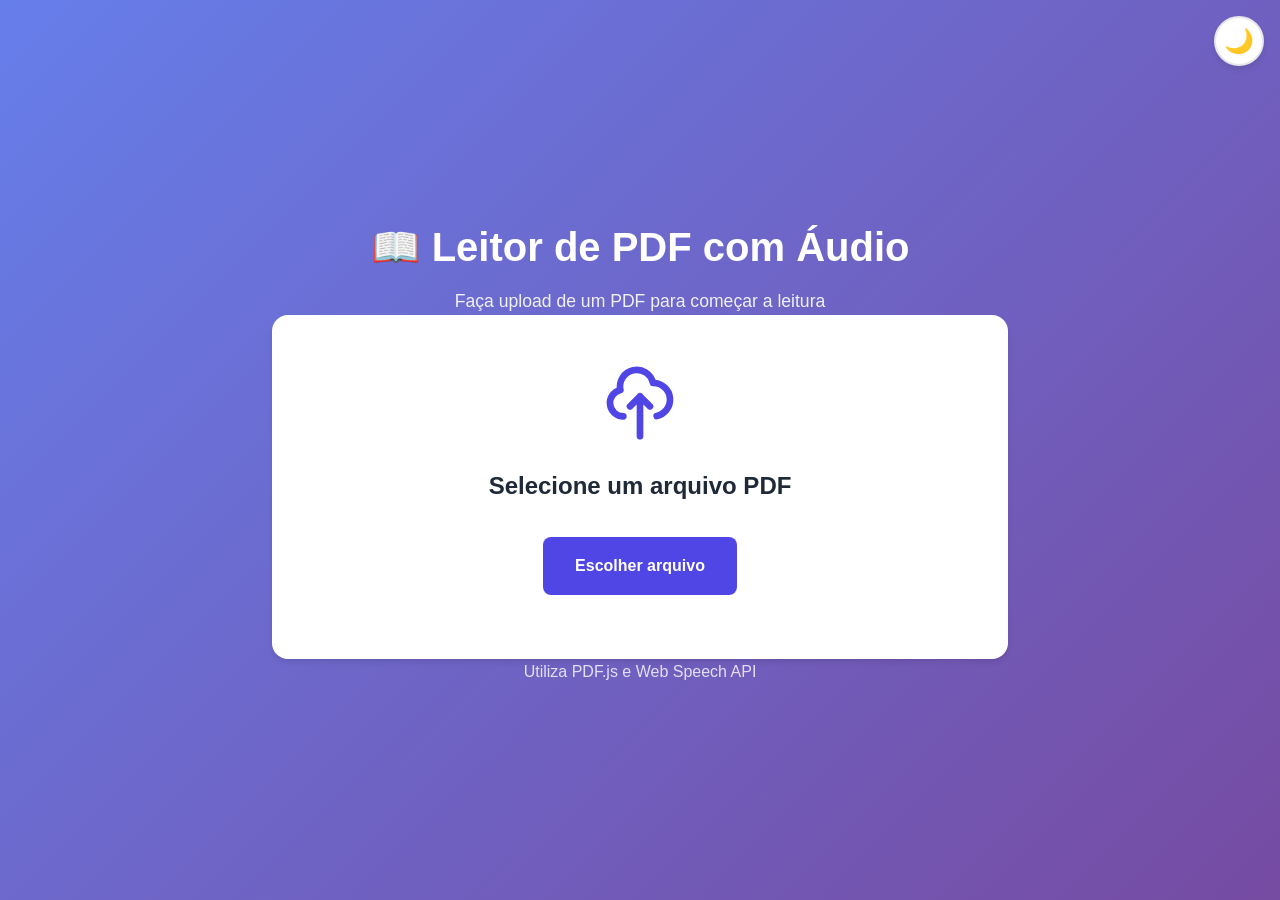
<file: index.html>
<!DOCTYPE html>
<html lang="pt-BR">
<head>
    <meta charset="UTF-8">
    <meta name="viewport" content="width=device-width, initial-scale=1.0">
    <title>Leitor de PDF com Áudio</title>
    <link rel="stylesheet" href="css/style.css">
</head>
<body>
    <div class="container">
        <button id="themeToggle" class="theme-toggle theme-toggle-home" title="Alternar tema">
            <span class="theme-icon">🌙</span>
        </button>
        
        <header>
            <h1>📖 Leitor de PDF com Áudio</h1>
            <p>Faça upload de um PDF para começar a leitura</p>
        </header>

        <main class="upload-section">
            <div class="upload-box">
                <svg class="upload-icon" xmlns="http://www.w3.org/2000/svg" fill="none" viewBox="0 0 24 24" stroke="currentColor">
                    <path stroke-linecap="round" stroke-linejoin="round" stroke-width="2" d="M7 16a4 4 0 01-.88-7.903A5 5 0 1115.9 6L16 6a5 5 0 011 9.9M15 13l-3-3m0 0l-3 3m3-3v12" />
                </svg>
                <h2>Selecione um arquivo PDF</h2>
                <input type="file" id="pdfInput" accept="application/pdf" class="file-input">
                <label for="pdfInput" class="file-label">Escolher arquivo</label>
                <p class="file-info" id="fileInfo"></p>
            </div>
        </main>

        <footer>
            <p>Utiliza PDF.js e Web Speech API</p>
        </footer>
    </div>

    <script src="js/db-handler.js"></script>
    <script src="js/theme.js"></script>
    <script src="js/app.js"></script>
</body>
</html>
</file>
<file: css/style.css>
/* ===========================
   Estilos Globais
   =========================== */
* {
    margin: 0;
    padding: 0;
    box-sizing: border-box;
}

:root {
    --primary-color: #4f46e5;
    --secondary-color: #6366f1;
    --success-color: #10b981;
    --warning-color: #f59e0b;
    --danger-color: #ef4444;
    --bg-color: #f9fafb;
    --text-color: #1f2937;
    --border-color: #e5e7eb;
    --shadow: 0 4px 6px -1px rgba(0, 0, 0, 0.1);
    --card-bg: #ffffff;
}

/* Modo Dark */
[data-theme="dark"] {
    --bg-color: #111827;
    --text-color: #f9fafb;
    --border-color: #374151;
    --card-bg: #1f2937;
    --shadow: 0 4px 6px -1px rgba(0, 0, 0, 0.5);
}

[data-theme="dark"] body {
    background: linear-gradient(135deg, #1f2937 0%, #111827 100%);
}

[data-theme="dark"] .upload-section,
[data-theme="dark"] .text-container,
[data-theme="dark"] .viewer-header,
[data-theme="dark"] .viewer-controls {
    background: var(--card-bg);
    color: var(--text-color);
}

[data-theme="dark"] .pdf-canvas-container {
    background: #0f172a;
}

[data-theme="dark"] #pdfCanvas {
    filter: invert(1) hue-rotate(180deg);
    box-shadow: 0 2px 12px rgba(0, 0, 0, 0.5);
}

[data-theme="dark"] .voice-select {
    background: #374151;
    color: var(--text-color);
    border-color: var(--border-color);
}

[data-theme="dark"] .slider {
    background: #374151;
}

[data-theme="dark"] input[type="file"] + label {
    background: var(--primary-color);
}

body {
    font-family: -apple-system, BlinkMacSystemFont, 'Segoe UI', Roboto, Oxygen, Ubuntu, Cantarell, sans-serif;
    background: linear-gradient(135deg, #667eea 0%, #764ba2 100%);
    color: var(--text-color);
    min-height: 100vh;
    line-height: 1.6;
    transition: background 0.3s ease, color 0.3s ease;
}

/* ===========================
   Página de Upload (index.html)
   =========================== */
.container {
    max-width: 800px;
    margin: 0 auto;
    padding: 2rem;
    min-height: 100vh;
    display: flex;
    flex-direction: column;
    justify-content: center;
    /* gap: 4rem; */
}

header {
    text-align: center;
    /* margin-bottom: 3rem; */
    color: white;
}

header h1 {
    font-size: 2.5rem;
    margin-bottom: 0.5rem;
}

header p {
    font-size: 1.1rem;
    opacity: 0.9;
}

.upload-section {
    background: var(--card-bg);
    border-radius: 1rem;
    padding: 3rem;
    box-shadow: var(--shadow);
    transition: background 0.3s ease;
}

.upload-box {
    text-align: center;
}

.upload-icon {
    width: 80px;
    height: 80px;
    color: var(--primary-color);
    margin-bottom: 1rem;
}

.upload-box h2 {
    font-size: 1.5rem;
    margin-bottom: 2rem;
    color: var(--text-color);
}

.file-input {
    display: none;
}

.file-label {
    display: inline-block;
    padding: 1rem 2rem;
    background: var(--primary-color);
    color: white;
    border-radius: 0.5rem;
    cursor: pointer;
    font-size: 1rem;
    font-weight: 600;
    transition: all 0.3s ease;
}

.file-label:hover {
    background: var(--secondary-color);
    transform: translateY(-2px);
    box-shadow: var(--shadow);
}

.file-info {
    margin-top: 1rem;
    font-size: 0.9rem;
    color: var(--success-color);
    font-weight: 500;
}

footer {
    text-align: center;
    /* margin-top: 2rem; */
    color: white;
    opacity: 0.8;
}

/* ===========================
   Visualizador (viewer.html)
   =========================== */
.viewer-container {
    display: flex;
    flex-direction: column;
    height: 100vh;
    background: var(--bg-color);
    transition: background 0.3s ease;
    gap: 1em;
}

/* Botão de tema */
.theme-toggle {
    position: fixed;
    top: 1rem;
    right: 1rem;
    width: 50px;
    height: 50px;
    border-radius: 50%;
    border: 2px solid var(--border-color);
    background: var(--card-bg);
    cursor: pointer;
    display: flex;
    align-items: center;
    justify-content: center;
    font-size: 1.5rem;
    box-shadow: var(--shadow);
    transition: all 0.3s ease;
    z-index: 1000;
}

.theme-toggle:hover {
    transform: scale(1.1) rotate(15deg);
    box-shadow: 0 6px 12px -2px rgba(0, 0, 0, 0.2);
}

.theme-toggle-home {
    position: absolute;
}

.theme-icon {
    transition: transform 0.3s ease;
}

/* Menu Hambúrguer */
.menu-toggle {
    background: transparent;
    border: none;
    font-size: 1.8rem;
    cursor: pointer;
    color: var(--text-color);
    padding: 0.5rem;
    display: flex;
    align-items: center;
    justify-content: center;
    transition: all 0.3s ease;
}

.menu-toggle:hover {
    background: var(--bg-color);
    border-radius: 0.375rem;
}

.hamburger {
    display: block;
    line-height: 1;
}

/* Painel de Configurações */
.settings-panel {
    position: fixed;
    top: 0;
    left: -320px;
    width: 320px;
    height: 100vh;
    background: var(--card-bg);
    box-shadow: 2px 0 12px rgba(0, 0, 0, 0.2);
    z-index: 2000;
    transition: left 0.3s ease;
    overflow-y: auto;
}

.settings-panel.open {
    left: 0;
}

.settings-header {
    display: flex;
    justify-content: space-between;
    align-items: center;
    padding: 1.5rem;
    border-bottom: 1px solid var(--border-color);
    position: sticky;
    top: 0;
    background: var(--card-bg);
    z-index: 10;
}

.settings-header h2 {
    font-size: 1.25rem;
    color: var(--text-color);
    margin: 0;
}

.close-settings {
    background: transparent;
    border: none;
    font-size: 2rem;
    cursor: pointer;
    color: var(--text-color);
    line-height: 1;
    padding: 0;
    width: 32px;
    height: 32px;
    display: flex;
    align-items: center;
    justify-content: center;
    transition: all 0.2s ease;
}

.close-settings:hover {
    background: var(--bg-color);
    border-radius: 0.375rem;
}

.settings-content {
    padding: 1.5rem;
}

.setting-item {
    margin-bottom: 1.5rem;
}

.setting-item label {
    display: block;
    font-size: 0.95rem;
    font-weight: 600;
    color: var(--text-color);
    margin-bottom: 0.75rem;
}

.settings-divider {
    height: 1px;
    background: var(--border-color);
    margin: 1.5rem 0;
}

/* Theme Switch */
.theme-switch {
    display: flex;
    gap: 0.5rem;
}

.theme-btn {
    flex: 1;
    padding: 0.75rem;
    border: 2px solid var(--border-color);
    background: transparent;
    border-radius: 0.5rem;
    cursor: pointer;
    font-size: 0.9rem;
    font-weight: 600;
    color: var(--text-color);
    transition: all 0.3s ease;
}

.theme-btn:hover {
    background: var(--bg-color);
}

.theme-btn.active {
    background: var(--primary-color);
    color: white;
    border-color: var(--primary-color);
}

/* Slider Container */
.slider-container {
    display: flex;
    align-items: center;
    gap: 1rem;
}

.slider-container .slider {
    flex: 1;
}

.slider-value {
    min-width: 50px;
    text-align: right;
    font-weight: 600;
    color: var(--primary-color);
    font-size: 0.9rem;
}

/* Atalhos */
.shortcuts {
    display: flex;
    flex-direction: column;
    gap: 0.5rem;
}

.shortcut {
    display: flex;
    align-items: center;
    gap: 0.5rem;
    font-size: 0.85rem;
    color: var(--text-color);
}

kbd {
    background: var(--bg-color);
    border: 1px solid var(--border-color);
    border-radius: 0.25rem;
    padding: 0.2rem 0.5rem;
    font-family: monospace;
    font-size: 0.8rem;
    font-weight: 600;
}

/* Overlay quando menu aberto */
.settings-overlay {
    position: fixed;
    top: 0;
    left: 0;
    width: 100%;
    height: 100%;
    background: rgba(0, 0, 0, 0.5);
    z-index: 1999;
    opacity: 0;
    pointer-events: none;
    transition: opacity 0.3s ease;
}

.settings-overlay.visible {
    opacity: 1;
    pointer-events: all;
}

.viewer-header {
    background: var(--card-bg);
    padding: 0.5rem 1rem;
    box-shadow: var(--shadow);
    display: flex;
    justify-content: space-between;
    align-items: center;
    flex-wrap: wrap;
    gap: 0.75rem;
    transition: background 0.3s ease;
    z-index: 10;
}

.header-left {
    display: flex;
    align-items: center;
    gap: 0.75rem;
}

.viewer-header h1 {
    font-size: 1.25rem;
    color: var(--text-color);
}

.page-info {
    font-weight: 600;
    color: var(--primary-color);
}

.viewer-main {
    flex: 1;
    overflow-y: auto;
    padding: 0;
    display: grid;
    grid-template-columns: 1fr;
    gap: 0;
    max-width: 100%;
    margin: 0 auto;
    width: 100%;
}

.viewer-main.split-view {
    grid-template-columns: 1fr 1fr;
    overflow: hidden;
    gap: 1px;
    background: var(--border-color);
}

.viewer-main.text-only {
    grid-template-columns: 1fr;
}

.viewer-main.text-only .pdf-canvas-container {
    display: none;
}

.viewer-main.text-only .text-container {
    display: block;
    max-width: 800px;
    margin: 0 auto;
}

.pdf-canvas-container {
    background: var(--card-bg);
    border-radius: 0;
    padding: 0;
    box-shadow: none;
    display: flex;
    justify-content: center;
    align-items: flex-start;
    overflow: auto;
    transition: background 0.3s ease;
    height: 100%;
}

#pdfCanvas {
    width: auto;
    max-width: 100%;
    height: auto;
    box-shadow: 0 4px 15px rgba(0, 0, 0, 0.1);
    transition: box-shadow 0.3s ease;
}

.text-container {
    display: none;
    background: var(--card-bg);
    padding: 3rem;
    overflow-y: auto;
    transition: background 0.3s ease;
    height: 100%;
}

.viewer-main.split-view .text-container {
    display: block;
}

.text-container h2 {
    font-size: 1.5rem;
    margin-bottom: 2rem;
    color: var(--primary-color);
    border-bottom: 2px solid var(--border-color);
    padding-bottom: 0.5rem;
}

.page-text {
    line-height: 2;
    color: var(--text-color);
    white-space: pre-wrap;
    font-size: 1.15rem;
    font-family: 'Georgia', 'Cambria', serif;
    text-align: justify;
}

.page-text .no-text {
    color: #9ca3af;
    font-style: italic;
}

.viewer-controls {
    background: var(--card-bg);
    padding: 0.75rem 1rem;
    box-shadow: 0 -4px 6px -1px rgba(0, 0, 0, 0.1);
    display: flex;
    justify-content: space-between;
    align-items: center;
    flex-wrap: wrap;
    gap: 0.75rem;
    transition: background 0.3s ease;
}

.navigation-controls,
.audio-controls {
    display: flex;
    gap: 0.5rem;
}

.voice-select {
    padding: 0.5rem 1rem;
    border: 2px solid var(--border-color);
    border-radius: 0.375rem;
    font-size: 0.9rem;
    background: white;
    cursor: pointer;
    width: 100%;
    transition: border-color 0.2s;
}

[data-theme="dark"] .voice-select {
    background: var(--bg-color);
    color: var(--text-color);
}

.voice-select:hover {
    border-color: var(--primary-color);
}

.voice-select:focus {
    outline: none;
    border-color: var(--primary-color);
    box-shadow: 0 0 0 3px rgba(79, 70, 229, 0.1);
}

.slider {
    -webkit-appearance: none;
    appearance: none;
    height: 6px;
    border-radius: 3px;
    background: var(--border-color);
    outline: none;
    cursor: pointer;
}

.slider::-webkit-slider-thumb {
    -webkit-appearance: none;
    appearance: none;
    width: 16px;
    height: 16px;
    border-radius: 50%;
    background: var(--primary-color);
    cursor: pointer;
    transition: background 0.2s;
}

.slider::-webkit-slider-thumb:hover {
    background: var(--secondary-color);
}

.slider::-moz-range-thumb {
    width: 16px;
    height: 16px;
    border-radius: 50%;
    background: var(--primary-color);
    cursor: pointer;
    border: none;
    transition: background 0.2s;
}

.slider::-moz-range-thumb:hover {
    background: var(--secondary-color);
}

.audio-status {
    font-size: 0.9rem;
    color: var(--text-color);
    font-weight: 500;
}

/* ===========================
   Botões
   =========================== */
.btn {
    padding: 0.75rem 1.5rem;
    border: none;
    border-radius: 0.5rem;
    font-size: 1rem;
    font-weight: 600;
    cursor: pointer;
    transition: all 0.3s ease;
}

.btn:disabled {
    opacity: 0.5;
    cursor: not-allowed;
}

.btn-primary {
    background: var(--primary-color);
    color: white;
}

.btn-primary:hover:not(:disabled) {
    background: var(--secondary-color);
    transform: translateY(-2px);
}

.btn-secondary {
    background: #6b7280;
    color: white;
    text-decoration: none;
}

.btn-secondary:hover {
    background: #4b5563;
    transform: translateY(-2px);
}

.btn-success {
    background: var(--success-color);
    color: white;
}

.btn-success:hover:not(:disabled) {
    background: #059669;
}

.btn-warning {
    background: var(--warning-color);
    color: white;
}

.btn-warning:hover:not(:disabled) {
    background: #d97706;
}

.btn-danger {
    background: var(--danger-color);
    color: white;
}

.btn-danger:hover:not(:disabled) {
    background: #dc2626;
}

/* ===========================
   Loading Overlay
   =========================== */
.loading-overlay {
    position: fixed;
    top: 0;
    left: 0;
    width: 100%;
    height: 100%;
    background: rgba(0, 0, 0, 0.8);
    display: flex;
    flex-direction: column;
    justify-content: center;
    align-items: center;
    z-index: 1000;
    color: white;
}

.loading-overlay.hidden {
    display: none;
}

.spinner {
    width: 50px;
    height: 50px;
    border: 4px solid rgba(255, 255, 255, 0.3);
    border-top-color: white;
    border-radius: 50%;
    animation: spin 1s linear infinite;
}

@keyframes spin {
    to { transform: rotate(360deg); }
}

/* ===========================
   Responsividade
   =========================== */
@media (max-width: 768px) {
    .viewer-main {
        grid-template-columns: 1fr;
    }

    .viewer-header {
        flex-direction: column;
        align-items: flex-start;
    }

    .viewer-controls {
        flex-direction: column;
    }

    .navigation-controls,
    .audio-controls {
        width: 100%;
        justify-content: center;
    }
    
    .voice-settings {
        width: 100%;
        flex-direction: column;
        gap: 1rem;
    }
    
    .setting-group {
        width: 100%;
        justify-content: space-between;
    }
    
    .voice-select {
        flex: 1;
        min-width: 0;
    }

    header h1 {
        font-size: 2rem;
    }
}
</file>
